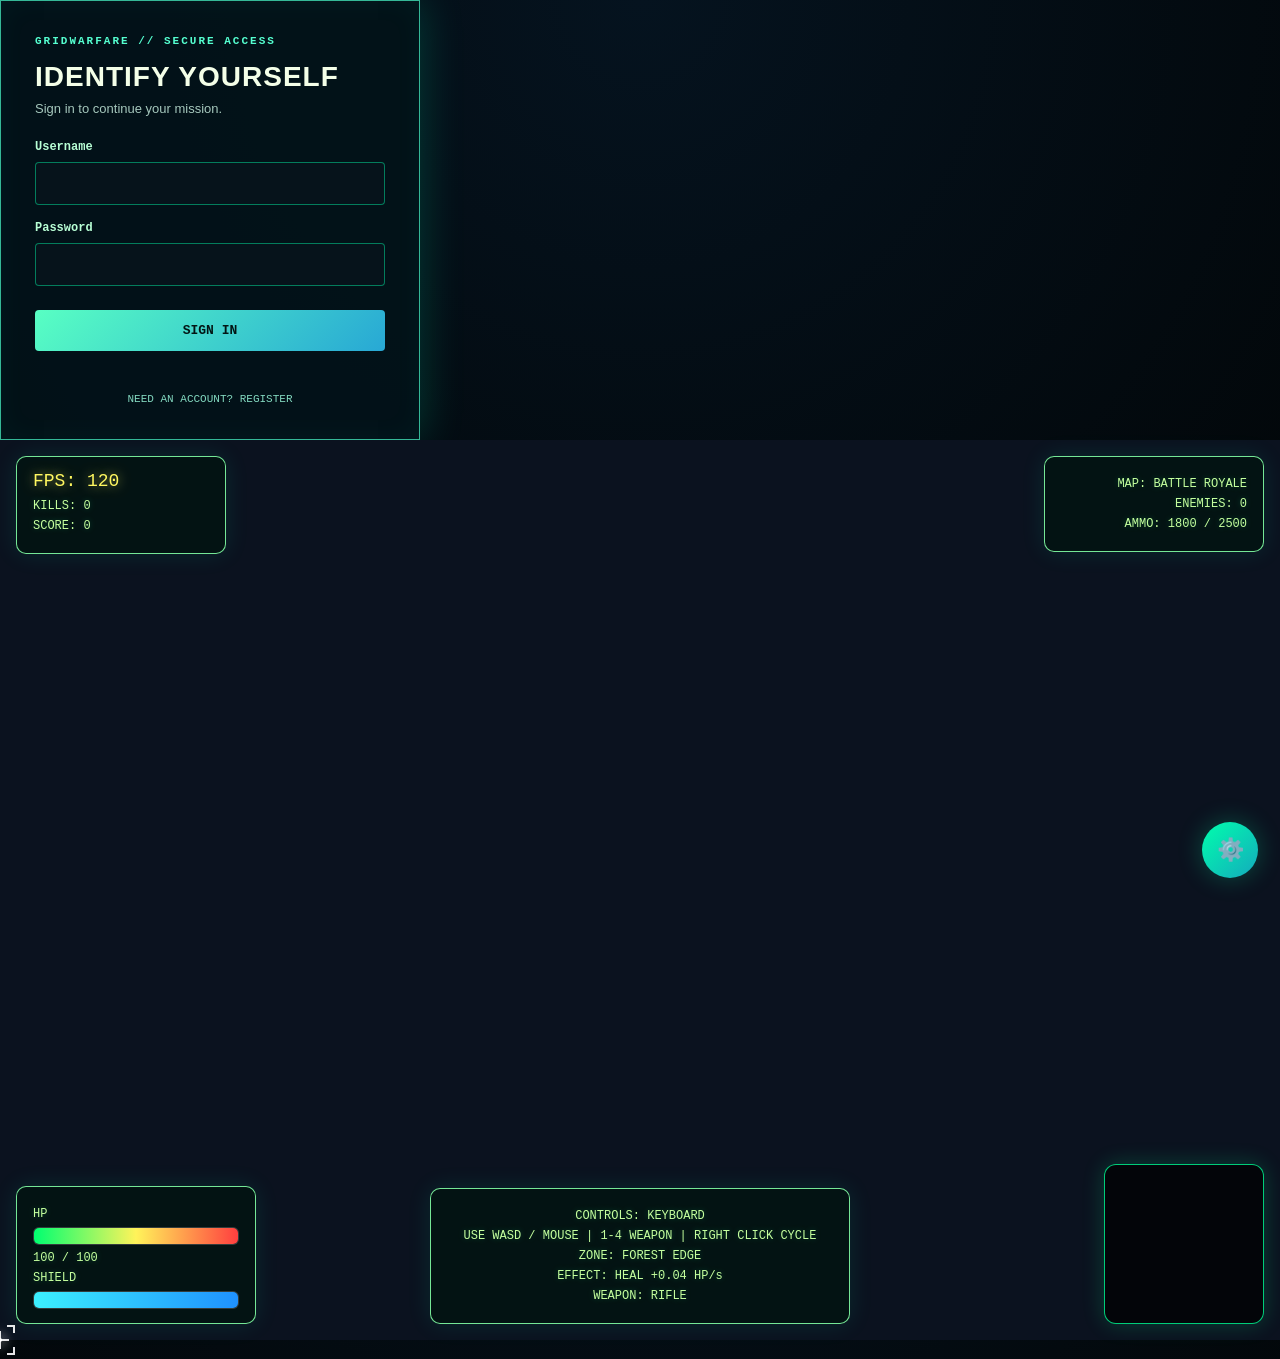
<file: index.html>
﻿<!DOCTYPE html>
<html lang="es">
<head>
    <meta charset="UTF-8">
    <meta name="viewport" content="width=device-width, initial-scale=1.0, user-scalable=no, maximum-scale=1.0">
    <title>GRIDWARFARE🎮</title>
    <link rel="stylesheet" href="venge.io.css">
</head>
<body>
    <div id="authScreen" class="auth-screen">
        <div class="auth-card">
            <div class="auth-kicker">GRIDWARFARE // SECURE ACCESS</div>
            <h1 id="authTitle">IDENTIFY YOURSELF</h1>
            <p id="authMessage">Sign in to continue your mission.</p>
            <form id="authForm" novalidate>
                <label for="authUsername">Username</label>
                <input id="authUsername" name="username" type="text" minlength="3" maxlength="20" autocomplete="username" required>
                <label for="authPassword">Password</label>
                <input id="authPassword" name="password" type="password" minlength="6" autocomplete="current-password" required>
                <label id="authConfirmLabel" for="authConfirmPassword" class="hidden">Confirm password</label>
                <input id="authConfirmPassword" name="confirmPassword" type="password" minlength="6" autocomplete="new-password" class="hidden">
                <button id="authSubmit" class="auth-submit" type="submit">SIGN IN</button>
                <p id="authError" class="auth-error" role="alert"></p>
            </form>
            <button id="authSwitch" class="auth-switch" type="button">NEED AN ACCOUNT? REGISTER</button>
            <button id="authLogout" class="auth-logout hidden" type="button">FORGET THIS DEVICE</button>
        </div>
    </div>
    <div id="gameContainer">
        <canvas id="gameCanvas"></canvas>
        <canvas id="webglCanvas" aria-hidden="true"></canvas>

        <!-- CONTROLES TÁCTILES PARA MÓVIL📱 -->
        <div id="touchControls" class="touch-controls">
            <div class="joystick-container">
                <div class="joystick-base"></div>
                <div class="joystick-stick" id="joystickStick"></div>
            </div>
            <div class="touch-buttons">
                <button id="fireBuctton" class="touch-button fire-button">🔫</button>
                <button id="cycleWeaponButton" class="touch-button cycle-button">🔄</button>
            </div>
        </div>

        <div id="hud">
            <div id="roundBanner">ROUND 1</div>
            <div id="topLeft" class="hud-panel">
                <div class="fps-display" id="fps">FPS: 120</div>
                <div class="stat">KILLS: <span id="kills">0</span></div>
                <div class="stat">SCORE: <span id="score">0</span></div>
            </div>
            <div id="topRight" class="hud-panel">
                <div class="stat">MAP: BATTLE ROYALE</div>
                <div class="stat">ENEMIES: <span id="enemyCount">0</span></div>
                <div class="stat">AMMO: <span id="ammo">1800 / 2500</span></div>
            </div>
            <div id="bottomLeft" class="hud-panel">
                <div class="stat">HP</div>
                <div id="healthBar"><div id="healthFill"></div></div>
                <div class="stat" id="healthText">100 / 100</div>
                <div class="stat">SHIELD</div>
                <div id="shieldBar"><div id="shieldFill"></div></div>
            </div>
            <div id="bottomCenter" class="hud-panel">
                <div class="stat" id="controlModeText">CONTROLS: KEYBOARD</div>
                <div class="stat">USE WASD / MOUSE | 1-4 WEAPON | RIGHT CLICK CYCLE</div>
                <div class="stat" id="zoneText">ZONE: FOREST EDGE</div>
                <div class="stat" id="zoneEffectText">EFFECT: HEAL +0.04 HP/s</div>
                <div class="stat">WEAPON: <span id="weaponType">RIFLE</span></div>
            </div>
            <div id="minimap-container">
                <canvas id="minimap"></canvas>
            </div>
        </div>
        <div id="crosshair">
            <div class="crosshair-line horizontal"></div>
            <div class="crosshair-line vertical"></div>
            <div class="dot"></div>
            <div class="crosshair-corner corner-tl"></div>
            <div class="crosshair-corner corner-tr"></div>
            <div class="crosshair-corner corner-bl"></div>
            <div class="crosshair-corner corner-br"></div>
        </div>
        <div id="gameOver">
            <h1>⚠️ GAME OVER ⚠️</h1>
            
            
            <p id="finalScore">FINAL SCORE: 0</p>
            <p id="enemiesKilled">TOTAL KILLS: 0</p>
            <button id="playAgain">PLAY AGAIN</button>
        </div>
        <div id="victoryScreen" class="victory-screen" aria-hidden="true">
            <div class="victory-card">
                <div class="victory-rays"></div>
                <div class="victory-kicker">MISSION COMPLETE</div>
                <h1>VICTORY</h1>
                <p id="victorySummary">ALL 10 ROUNDS CLEARED</p>
                <p id="victoryScore">FINAL SCORE: 0</p>
                <div class="victory-actions">
                    <button id="victoryPlayAgain" class="btn-apply">PLAY AGAIN</button>
                    <button id="victoryLogout" class="btn-close">LOG OUT</button>
                </div>
            </div>
        </div>
        <div id="settingsMenu" class="settings-overlay">
            <div class="settings-container">
                <h2>⚙️Settings0</h2>
                <h3>If you can't move, refresh the page</h3>
                <div class="settings-group">
                    <label for="controlMode">Control Mode</label>
                    <select id="controlMode">
                        <option value="keyboard" selected>KEYBOARD (PC)</option>
                        <option value="touch">TOUCH (MOBILE)</option>
                    </select>
                </div>
                <div class="settings-group">
                    <label for="difficulty">Difficulty</label>
                    <select id="difficulty">
                        <option value="easy">EASY</option>
                        <option value="normal" selected>NORMAL</option>
                        <option value="hard">HARD</option>
                        <option value="nightmare">NIGHTMARE</option>
                    </select>
                </div>
                <div class="settings-group">
                    <label for="sensitivity">Mouse Sensitivity</label>
                    <input type="range" id="sensitivity" min="0.5" max="2" step="0.1" value="1">
                    <span id="sensitivityValue">1.0x</span>
                </div>
                <div class="settings-group">
                    <label for="quality">Graphics Quality</label>
                    <select id="quality">
                        <option value="potato">POTATO (MAX PERFORMANCE)</option>
                        <option value="low">LOW</option>
                        <option value="medium" selected>MEDIUM</option>
                        <option value="high">HIGH</option>
                    </select>
                </div>
                <div class="settings-group">
                    <label for="particles">Particles</label>
                    <input type="checkbox" id="particles" checked>
                </div>
                <div class="settings-group">
                    <label for="fullscreen">Fullscreen</label>
                    <input type="checkbox" id="fullscreen">
                </div>
                <div id="commandConsole" class="command-console">
                    <div id="adminLock">
                        <label for="adminPassword">ADMIN COMMANDS</label>
                        <p>Enter administrator password to unlock.</p>
                        <div class="admin-entry">
                            <input id="adminPassword" type="password" inputmode="numeric" autocomplete="off" placeholder="ADMIN PASSWORD">
                            <button id="unlockAdmin" type="button">UNLOCK</button>
                        </div>
                        <div id="adminError" class="admin-error" role="alert"></div>
                    </div>
                    <div id="commandTools" class="command-tools hidden">
                        <label for="commandInput">COMMAND CONSOLE</label>
                        <div id="commandOutput" class="command-output" aria-live="polite">Type help to see available commands.</div>
                        <div class="command-entry">
                            <span>&gt;</span>
                            <input id="commandInput" type="text" autocomplete="off" placeholder="help">
                            <button id="runCommand" type="button">RUN</button>
                        </div>
                        <button id="lockAdmin" class="lock-admin" type="button">LOCK CONSOLE</button>
                    </div>
                </div>
                <div class="button-row">
                    <button id="applySettings" class="btn-apply">SAVE</button>
                    <button id="closeSettings" class="btn-close">CLOSE</button>
                    <button id="settingsLogout" class="btn-logout">LOG OUT</button>
                    <div class="version-info">Version: 1.0.2</div>
                    <button id="resetSettings" class="btn-reset">RESET</button>
                    <button id="clearStorage" class="btn-clear">CLEAR STORAGE</button>
                        
                </div>
            </div>
        </div>
        <button id="settingsBtn" class="settings-btn">⚙️</button>
    </div>
    <script src="venge.io.js?v=20260920.2"></script>
    <link rel="icon" href="/favicon.ico" sizes="32x32">
<link rel="icon" href="/genfavicon-32.png" sizes="32x32">
<link rel="icon" href="/genfavicon-16.png" sizes="16x16">
<link rel="apple-touch-icon" href="/apple-touch-icon-57x57.png" sizes="57x57">
<link rel="apple-touch-icon" href="/apple-touch-icon-114x114.png" sizes="114x114">
<link rel="apple-touch-icon" href="/apple-touch-icon-120x120.png" sizes="120x120">
<link rel="apple-touch-icon" href="/apple-touch-icon-180x180.png" sizes="180x180">
<link rel="manifest" href="/site.webmanifest">
</body>
</html>
</file>
<file: venge.io.css>
﻿* { margin: 0; padding: 0; box-sizing: border-box; }
html, body { width: 100%; height: 100%; }
body {
    background: radial-gradient(circle at top, #05131f, #020608 80%);
    overflow: hidden;
    font-family: 'Segoe UI', Tahoma, Geneva, Verdana, sans-serif;
    color: #c5ff9e;
    touch-action: none;
}
📱
.auth-screen {
    position: fixed;
    inset: 0;
    display: flex;
    align-items: center;
    justify-content: center;
    padding: 20px;
    background: radial-gradient(circle at 50% 35%, rgba(12, 75, 76, 0.5), rgba(1, 8, 14, 0.98) 70%);
    z-index: 100;
}
.auth-card {
    width: min(420px, 100%);
    padding: 34px;
    background: rgba(3, 18, 24, 0.96);
    border: 1px solid rgba(75, 255, 205, 0.7);
    box-shadow: 0 0 42px rgba(0, 255, 192, 0.2), inset 0 0 30px rgba(0, 255, 192, 0.04);
    color: #d9ffe5;
}
.auth-kicker { margin-bottom: 14px; color: #55ffd0; font: 700 11px 'Courier New', monospace; letter-spacing: 2px; }
.auth-card h1 { margin-bottom: 8px; color: #f4ffe8; font-size: 28px; letter-spacing: 1px; }
.auth-card p { color: #a6c8bd; font-size: 13px; }
.auth-card form { display: grid; gap: 8px; margin-top: 24px; }
.auth-card label { color: #b8ffd5; font: 700 12px 'Courier New', monospace; }
.auth-card input { width: 100%; padding: 12px; margin-bottom: 8px; border: 1px solid rgba(0, 255, 170, 0.45); border-radius: 4px; outline: none; background: #06131b; color: #efffe4; font: 15px 'Courier New', monospace; }
.auth-card input:focus { border-color: #55ffd0; box-shadow: 0 0 12px rgba(85, 255, 208, 0.2); }
.auth-submit { margin-top: 8px; padding: 13px; border: 0; border-radius: 4px; background: linear-gradient(135deg, #58ffc3, #28a8d5); color: #031615; cursor: pointer; font: 700 13px 'Courier New', monospace; }
.auth-switch, .auth-logout { display: block; margin: 16px auto 0; border: 0; background: transparent; color: #83d9c0; cursor: pointer; font: 11px 'Courier New', monospace; }
.auth-logout { margin-top: 10px; color: #ff9b87; }
.auth-error { min-height: 18px; color: #ff8f82 !important; }
.hidden { display: none !important; }
#gameContainer { position: relative; width: 100%; height: 100%; }
#gameCanvas, #webglCanvas { display: block; width: 100%; height: 100%; }
#gameCanvas {
    position: relative;
    z-index: 1;
    background: #0b121f;
}
#webglCanvas {
    position: absolute;
    inset: 0;
    z-index: 2;
    pointer-events: none;
    opacity: 0.75;
    mix-blend-mode: screen;
}
#hud {
    position: absolute;
    inset: 0;
    pointer-events: none;
    z-index: 10;
}
#roundBanner {
    position: absolute;
    top: 50%;
    left: 50%;
    transform: translate(-50%, -50%);
    padding: 14px 24px;
    border-radius: 999px;
    background: rgba(2, 20, 12, 0.9);
    border: 1px solid rgba(0, 255, 170, 0.8);
    color: #eaffc9;
    font-size: 24px;
    font-weight: 700;
    letter-spacing: 2px;
    text-transform: uppercase;
    opacity: 0;
    transition: opacity 0.2s ease;
    pointer-events: none;
    z-index: 30;
    box-shadow: 0 0 24px rgba(0, 255, 170, 0.18);
}
#roundBanner.show {
    opacity: 1;
}
.hud-panel {
    position: absolute;
    background: rgba(1, 20, 15, 0.7);
    border: 1px solid rgba(130, 255, 165, 0.9);
    backdrop-filter: blur(8px);
    padding: 14px 16px;
    border-radius: 10px;
    box-shadow: 0 0 24px rgba(0, 255, 192, 0.1);
    font-family: 'Courier New', monospace;
}
#topLeft { top: 16px; left: 16px; width: 210px; }
#topRight { top: 16px; right: 16px; width: 220px; text-align: right; }
#bottomLeft { bottom: 16px; left: 16px; width: 240px; }
#bottomCenter {
    bottom: 16px;
    left: 50%;
    transform: translateX(-50%);
    width: 420px;
    text-align: center;
}
#minimap-container {
    position: absolute;
    bottom: 16px;
    right: 16px;
    width: 160px;
    height: 160px;
    background: rgba(0, 0, 0, 0.7);
    border: 1px solid rgba(0, 255, 150, 0.8);
    border-radius: 12px;
    box-shadow: 0 0 22px rgba(0, 255, 150, 0.2);
    overflow: hidden;
}
#minimap { width: 100%; height: 100%; display: block; }
.fps-display {
    font-size: 18px;
    color: #fff760;
    text-shadow: 0 0 12px rgba(255, 240, 100, 0.6);
    margin-bottom: 8px;
}
.stat {
    font-size: 12px;
    color: #c5ff9e;
    margin: 6px 0;
    text-shadow: 0 0 6px rgba(0, 255, 150, 0.25);
}
#healthBar, #shieldBar {
    width: 100%;
    border: 1px solid rgba(255,255,255,0.15);
    border-radius: 6px;
    overflow: hidden;
    height: 18px;
    margin-top: 6px;
    background: rgba(20, 30, 30, 0.85);
}
#healthFill {
    width: 100%;
    height: 100%;
    background: linear-gradient(90deg, #00ff70, #fff35a, #ff3f3f);
    transition: width 0.15s ease;
}
#shieldFill {
    width: 100%;
    height: 100%;
    background: linear-gradient(90deg, #3cf0ff, #1f91ff);
    transition: width 0.15s ease;
}
#healthText { margin-top: 6px; font-size: 12px; }

#crosshair {
    position: absolute;
    width: 38px;
    height: 38px;
    pointer-events: none;
    z-index: 12;
    transform: translate(-50%, -50%);
}
.crosshair-line {
    position: absolute;
    background: rgba(255, 255, 255, 0.9);
    box-shadow: 0 0 12px rgba(255, 255, 255, 0.5);
}
.horizontal { width: 18px; height: 2px; top: 18px; left: 10px; }
.vertical { width: 2px; height: 18px; top: 10px; left: 18px; }
.dot {
    position: absolute;
    width: 4px;
    height: 4px;
    border-radius: 50%;
    background: #fff;
    top: 17px;
    left: 17px;
    box-shadow: 0 0 12px rgba(255,255,255,0.9);
}
.crosshair-corner {
    position: absolute;
    width: 8px;
    height: 8px;
    border: 2px solid rgba(255,255,255,0.9);
}
.corner-tl { top: 4px; left: 4px; border-right: none; border-bottom: none; }
.corner-tr { top: 4px; right: 4px; border-left: none; border-bottom: none; }
.corner-bl { bottom: 4px; left: 4px; border-right: none; border-top: none; }
.corner-br { bottom: 4px; right: 4px; border-left: none; border-top: none; }

#gameOver {
    position: absolute;
    inset: 0;
    display: flex;
    justify-content: center;
    align-items: center;
    background: rgba(0,0,0,0.75);
    backdrop-filter: blur(4px);
    z-index: 50;
    opacity: 0;
    pointer-events: none;
    transition: opacity 0.25s ease;
}
#gameOver.active { opacity: 1; pointer-events: auto; }
#gameOver .panel {
    background: rgba(2, 20, 12, 0.96);
    border: 1px solid rgba(0, 255, 180, 0.9);
    padding: 36px 42px;
    border-radius: 18px;
    text-align: center;
    color: #c8ffb7;
    box-shadow: 0 0 40px rgba(0, 255, 170, 0.12);
}
#gameOver h1 { font-size: 42px; margin-bottom: 18px; }
#gameOver p { font-size: 16px; margin: 10px 0; }
#gameOver button {
    margin-top: 18px;
    padding: 12px 28px;
    border: none;
    background: linear-gradient(135deg, #1ed067, #2db6ff);
    color: #041d14;
    font-size: 14px;
    font-weight: bold;
    border-radius: 10px;
    cursor: pointer;
    #gameover h3 { font-size: 18px; margin-bottom: 12px; color: #ff0000; }
}
.victory-screen {
    position: absolute;
    inset: 0;
    display: flex;
    align-items: center;
    justify-content: center;
    overflow: hidden;
    background: rgba(2, 9, 15, 0.82);
    backdrop-filter: blur(8px);
    opacity: 0;
    pointer-events: none;
    transition: opacity 0.35s ease;
    z-index: 55;
}
.victory-screen.active { opacity: 1; pointer-events: auto; }
.victory-card {
    position: relative;
    width: min(520px, calc(100% - 32px));
    padding: 42px 32px 34px;
    overflow: hidden;
    text-align: center;
    background: linear-gradient(145deg, rgba(7, 36, 39, 0.98), rgba(5, 16, 25, 0.98));
    border: 1px solid #65ffd0;
    box-shadow: 0 0 28px rgba(40, 255, 194, 0.3), inset 0 0 38px rgba(40, 255, 194, 0.08);
    animation: victoryIn 0.65s cubic-bezier(.2,.8,.2,1) both;
}
.victory-card h1 {
    position: relative;
    margin: 8px 0 14px;
    color: #f5ffb0;
    font-size: clamp(42px, 10vw, 76px);
    letter-spacing: 8px;
    text-shadow: 0 0 12px #f5ffb0, 0 0 36px rgba(85, 255, 208, 0.8);
    animation: victoryPulse 1.8s ease-in-out infinite;
}
.victory-kicker { position: relative; color: #65ffd0; font: 700 12px 'Courier New', monospace; letter-spacing: 3px; }
.victory-card p { position: relative; margin: 8px 0; color: #c3ffe3; font: 14px 'Courier New', monospace; }
.victory-actions { position: relative; display: flex; gap: 12px; margin-top: 26px; }
.victory-actions button { flex: 1; }
.victory-rays {
    position: absolute;
    inset: -80%;
    background: repeating-conic-gradient(from 0deg, rgba(101, 255, 208, 0.08) 0deg 8deg, transparent 8deg 20deg);
    animation: victorySpin 18s linear infinite;
}
@keyframes victoryIn { from { opacity: 0; transform: scale(.82) translateY(24px); } to { opacity: 1; transform: scale(1) translateY(0); } }
@keyframes victoryPulse { 50% { transform: scale(1.04); } }
@keyframes victorySpin { to { transform: rotate(360deg); } }

#settingsMenu {
    position: fixed;
    inset: 0;
    display: flex;
    justify-content: center;
    align-items: center;
    background: rgba(0,0,0,0.8);
    backdrop-filter: blur(5px);
    opacity: 0;
    pointer-events: none;
    transition: opacity 0.2s ease;
    z-index: 60;
}
#settingsMenu.active { opacity: 1; pointer-events: auto; }
.settings-container {
    width: min(820px, 94%);
    background: rgba(5, 20, 18, 0.96);
    border: 2px solid rgba(0,255,170,0.8);
    border-radius: 18px;
    padding: 28px 30px;
    box-shadow: 0 0 45px rgba(0,255,170,0.12);
    display: grid;
    grid-template-columns: minmax(250px, 0.9fr) minmax(280px, 1.1fr);
    column-gap: 28px;
    max-height: 94vh;
    overflow-y: auto;
}
.settings-container h2 {
    grid-column: 1 / -1;
    margin-bottom: 22px;
    font-size: 26px;
    color: #eaffc9;
    text-align: center;
}

.settings-container h3 {
    grid-column: 1 / -1;
    margin-bottom: 14px;
    font-size: 18px;
    color: #b8ffd5;
    text-align: left;
}
.settings-group { margin-bottom: 18px; }
.settings-group label {
    display: block;
    margin-bottom: 8px;
    font-size: 13px;
    color: #b8ffd5;
}
.settings-group select, .settings-group input[type='range'] {
    width: 100%;
    padding: 10px 12px;
    background: rgba(0, 0, 0, 0.5);
    border: 1px solid rgba(0,255,170,0.6);
    border-radius: 10px;
    color: #ddffd1;
    font-size: 14px;
}
.settings-group input[type='checkbox'] {
    width: 18px;
    height: 18px;
    accent-color: #4dffcc;
}
.settings-group span {
    display: inline-block;
    margin-top: 8px;
    color: #fff8a8;
    font-size: 13px;
}
.settings-group { grid-column: 2; }
.command-console { grid-column: 1; grid-row: 3 / span 6; align-self: start; margin-top: 0; }
.command-console p { margin: 8px 0 12px; color: #8eafa5; font: 11px/1.4 'Courier New', monospace; }
.admin-entry { display: flex; gap: 7px; }
.admin-entry input { flex: 1; min-width: 0; padding: 10px; border: 1px solid rgba(255, 193, 77, 0.55); border-radius: 4px; background: rgba(0,0,0,0.5); color: #fff1bd; font: 12px 'Courier New', monospace; }
.admin-entry button, .lock-admin { padding: 10px 12px; border: 0; border-radius: 4px; background: #ffc44d; color: #241900; cursor: pointer; font: 700 11px 'Courier New', monospace; }
.admin-error { min-height: 18px; margin-top: 8px; color: #ff8f82; font: 11px 'Courier New', monospace; }
.lock-admin { margin-top: 10px; background: rgba(255,255,255,0.1); color: #ffc0a8; border: 1px solid rgba(255,192,168,0.3); }
.command-console > label { display: block; margin-bottom: 8px; color: #55ffd0; font: 700 12px 'Courier New', monospace; }
.command-output {
    min-height: 62px;
    max-height: 86px;
    overflow-y: auto;
    padding: 9px;
    border: 1px solid rgba(0,255,170,0.35);
    background: rgba(0, 0, 0, 0.42);
    color: #aaffcf;
    font: 11px/1.5 'Courier New', monospace;
    white-space: pre-wrap;
}
.command-entry { display: flex; align-items: center; gap: 7px; margin-top: 8px; }
.command-entry > span { color: #55ffd0; font: 700 14px 'Courier New', monospace; }
.command-entry input { flex: 1; min-width: 0; padding: 10px; border: 1px solid rgba(0,255,170,0.6); border-radius: 4px; background: rgba(0,0,0,0.5); color: #ddffd1; font: 12px 'Courier New', monospace; }
.command-entry button { padding: 10px 12px; border: 0; border-radius: 4px; background: #55ffd0; color: #041b17; cursor: pointer; font: 700 11px 'Courier New', monospace; }
.button-row {
    grid-column: 1 / -1;
    display: flex;
    flex-wrap: wrap;
    align-items: center;
    gap: 14px;
    margin-top: 20px;
}
.btn-apply, .btn-close, .btn-reset, .btn-clear {
    flex: 1;
    border: none;
    min-width: 120px;
    padding: 12px;
    border-radius: 12px;
    cursor: pointer;
    font-weight: 700;
}
.btn-apply {
    background: linear-gradient(135deg, #72ffb1, #00d5ff);
    color: #051913;
}
.btn-close {
    background: rgba(255, 255, 255, 0.08);
    color: #c9ffcf;
    border: 1px solid rgba(255,255,255,0.12);
}
.btn-logout {
    flex: 1;
    min-width: 120px;
    padding: 12px 0;
    border: 1px solid rgba(255, 130, 112, 0.45);
    border-radius: 12px;
    background: rgba(120, 28, 35, 0.32);
    color: #ffb2a3;
    cursor: pointer;
    font-weight: 700;
}
.btn-reset {
    border: 1px solid rgba(255, 196, 92, 0.5);
    background: rgba(126, 79, 16, 0.3);
    color: #ffd88a;
}
.btn-clear {
    border: 1px solid rgba(255, 106, 106, 0.55);
    background: rgba(120, 28, 35, 0.4);
    color: #ffaaa5;
}
.btn-apply:hover, .btn-close:hover, .btn-logout:hover, .btn-reset:hover, .btn-clear:hover {
    transform: translateY(-1px);
}
.btn-apply:focus-visible, .btn-close:focus-visible, .btn-logout:focus-visible, .btn-reset:focus-visible, .btn-clear:focus-visible {
    outline: 2px solid #55ffd0;
    outline-offset: 2px;
}
.version-info {
    flex: 1 1 100%;
    color: rgba(201, 255, 207, 0.65);
    font: 11px 'Courier New', monospace;
    text-align: right;
}
@media (max-width: 700px) {
    .settings-container {
        display: block;
        width: min(520px, 94%);
        padding: 24px 22px;
    }
    .settings-group, .command-console, .button-row, .settings-container h2, .settings-container h3 {
        grid-column: auto;
    }
    .command-console { margin-top: 20px; }
    .button-row { gap: 10px; }
    .button-row > button { flex: 1 1 calc(50% - 10px); }
    .version-info { order: 1; }
}
#settingsBtn {
    position: fixed;
    bottom: 22px;
    right: 22px;
    width: 56px;
    height: 56px;
    border-radius: 50%;
    border: none;
    background: linear-gradient(135deg, #00ffac, #14aabd);
    color: #081b17;
    font-size: 22px;
    cursor: pointer;
    box-shadow: 0 0 24px rgba(0,255,170,0.25);
    z-index: 20;
}

/* ===== ESTILOS PARA CONTROLES TÁCTILES ===== */
.touch-controls {
    position: absolute;
    inset: 0;
    pointer-events: none;
    z-index: 15;
    display: none;
}
.touch-controls.active {
    display: block;
    pointer-events: auto;
}
.joystick-container {
    position: absolute;
    bottom: 100px;
    left: 20px;
    width: 120px;
    height: 120px;
    pointer-events: auto;
}
.joystick-base {
    position: absolute;
    width: 100%;
    height: 100%;
    background: rgba(0, 255, 170, 0.2);
    border: 2px solid rgba(0, 255, 170, 0.6);
    border-radius: 50%;
}
.joystick-stick {
    position: absolute;
    width: 40px;
    height: 40px;
    background: rgba(0, 255, 170, 0.4);
    border: 2px solid rgba(0, 255, 170, 0.8);
    border-radius: 50%;
    top: 50%;
    left: 50%;
    transform: translate(-50%, -50%);
    transition: transform 0.1s ease-out;
}
.touch-buttons {
    position: absolute;
    bottom: 20px;
    right: 20px;
    display: flex;
    flex-direction: column;
    gap: 15px;
    pointer-events: auto;
}
.touch-button {
    width: 70px;
    height: 70px;
    border-radius: 50%;
    border: none;
    background: rgba(0, 255, 170, 0.3);
    color: #fff;
    font-size: 24px;
    cursor: pointer;
    box-shadow: 0 0 15px rgba(0, 255, 170, 0.5);
    transition: all 0.1s ease;
    pointer-events: auto;
}
.touch-button:active {
    background: rgba(0, 255, 170, 0.6);
    transform: scale(0.95);
    box-shadow: 0 0 20px rgba(0, 255, 170, 0.8);
}
.fire-button {
    background: linear-gradient(135deg, rgba(255, 100, 50, 0.4), rgba(255, 180, 80, 0.4));
    border: 2px solid rgba(255, 150, 60, 0.8);
}
.cycle-button {
    background: rgba(100, 200, 255, 0.3);
    border: 2px solid rgba(100, 200, 255, 0.6);
    font-size: 20px;
}

@media (max-width: 640px) {
    #bottomCenter { width: 90%; }
    .hud-panel { padding: 12px 14px; }
    #topLeft, #topRight { width: auto; }
    .joystick-container {
        bottom: 120px;
        left: 10px;
        width: 100px;
        height: 100px;
    }
    .joystick-stick {
        width: 35px;
        height: 35px;
    }
    .touch-buttons {
        bottom: 10px;
        right: 10px;
    }
    .touch-button {
        width: 60px;
        height: 60px;
        font-size: 20px;
    }
    #settingsBtn {
        bottom: 10px;
        right: 10px;
        width: 50px;
        height: 50px;
        font-size: 20px;
    }
}
</file>
